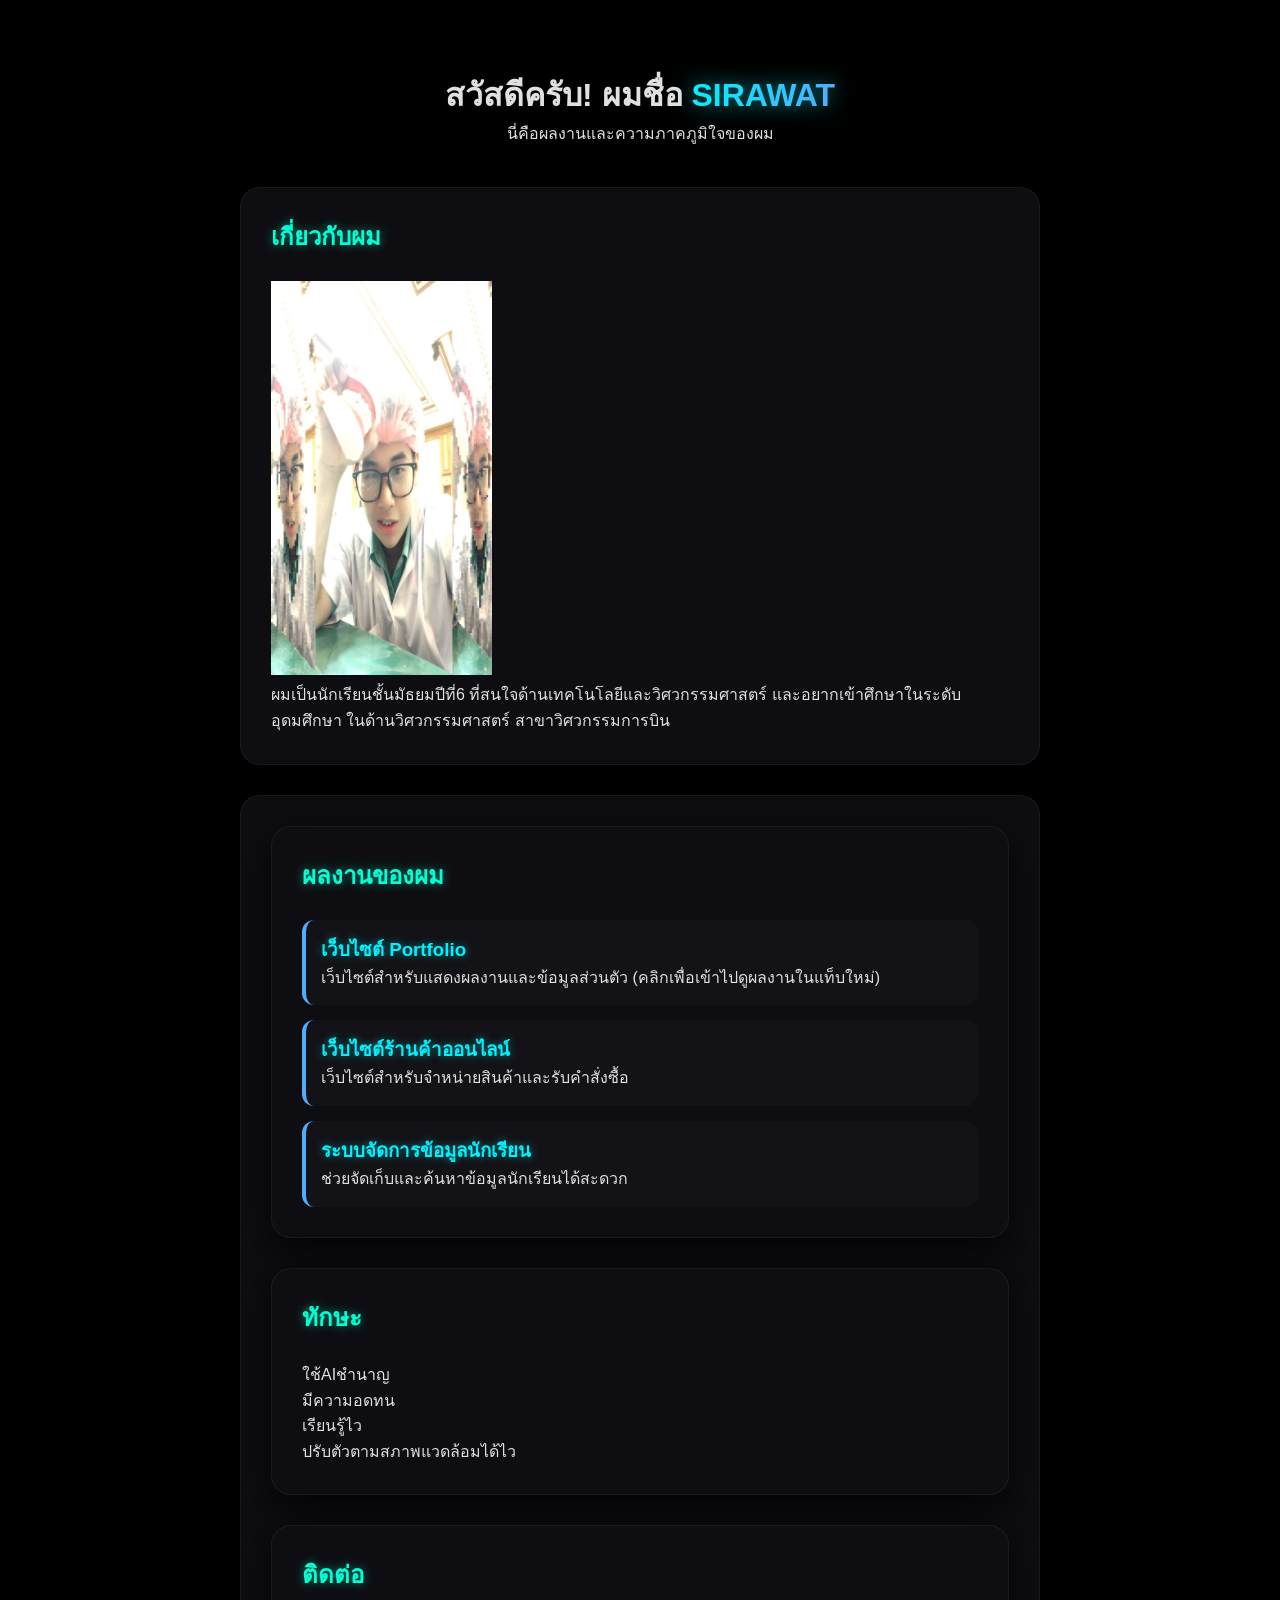
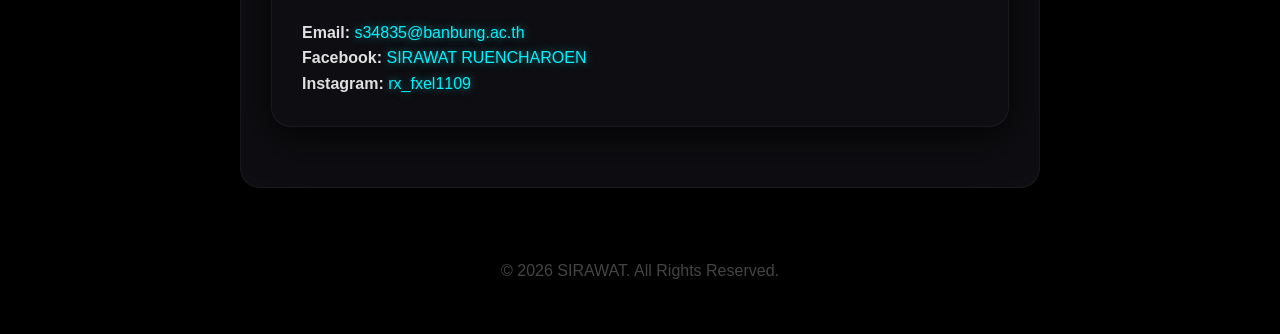
<file: index.html>
<!DOCTYPE html>
<html lang="th">
<head>
    <meta charset="UTF-8">
    <meta name="viewport" content="width=device-width, initial-scale=1.0">
    <title>Sirawat Portfolio</title>
    <link rel="stylesheet" href="style.css">
</head>
<body>

    <header>
        <h1>สวัสดีครับ! ผมชื่อ <span class="neon-text">SIRAWAT</span></h1>
        <p>นี่คือผลงานและความภาคภูมิใจของผม</p>
    </header>

    <div class="container">
        <section class="card">
            <h2>เกี่ยวกับผม</h2>
            <img src="F7103A56-EEE4-4817-B6E2-6D0ECC99D0CD.jpeg" width="30%">
            <p>ผมเป็นนักเรียนชั้นมัธยมปีที่6 ที่สนใจด้านเทคโนโลยีและวิศวกรรมศาสตร์ และอยากเข้าศึกษาในระดับอุดมศึกษา ในด้านวิศวกรรมศาสตร์ สาขาวิศวกรรมการบิน</p>
        </section>

        <section class="card">
           <section class="card">
            <h2>ผลงานของผม</h2>
            <a href="PORTFOLIO-DETAIL.html" target="_blank" rel="noopener noreferrer" style="text-decoration: none; color: inherit; display: block;">
                <div class="project-item">
                    <h3 class="highlight">เว็บไซต์ Portfolio</h3>
                    <p>เว็บไซต์สำหรับแสดงผลงานและข้อมูลส่วนตัว (คลิกเพื่อเข้าไปดูผลงานในแท็บใหม่)</p>
                </div>
            </a>

            <a href="shop-detail.html" target="_blank" rel="noopener noreferrer" style="text-decoration: none; color: inherit; display: block;">
                <div class="project-item">
                    <h3 class="highlight">เว็บไซต์ร้านค้าออนไลน์</h3>
                    <p>เว็บไซต์สำหรับจำหน่ายสินค้าและรับคำสั่งซื้อ</p>
                </div>
            </a>

            <a href="student-system-detail.html" target="_blank" rel="noopener noreferrer" style="text-decoration: none; color: inherit; display: block;">
                <div class="project-item">
                    <h3 class="highlight">ระบบจัดการข้อมูลนักเรียน</h3>
                    <p>ช่วยจัดเก็บและค้นหาข้อมูลนักเรียนได้สะดวก</p>
                </div>
            </a>
        </section>
            
        <section class="card">
            <h2>ทักษะ</h2>
            <p>ใช้AIชำนาญ</p>
            <p>มีความอดทน</p>
            <p>เรียนรู้ไว</p>
            <p>ปรับตัวตามสภาพแวดล้อมได้ไว</p>
        </section>

        <section class="card">
            <h2>ติดต่อ</h2>
            <p><strong>Email:</strong> <span class="highlight">s34835@banbung.ac.th</span></p>
            <p><strong>Facebook:</strong> <span class="highlight">SIRAWAT RUENCHAROEN</span></p>
            <p><strong>Instagram:</strong> <span class="highlight">rx_fxel1109</span></p>
        </section>
    </div>

    <footer>
        <p>© 2026 SIRAWAT. All Rights Reserved.</p>
    </footer>

    <script>
        window.addEventListener('scroll', () => {
            const scrollTop = window.scrollY;
            const docHeight = document.documentElement.scrollHeight - window.innerHeight;
            if (docHeight > 0) {
                const scrollPercent = scrollTop / docHeight;
                const hueValue = scrollPercent * 120; // เปลี่ยนโทนสีพื้นหลังเวลา Scroll
                document.body.style.setProperty('--scroll-hue', `${hueValue}deg`);
            }
        });
    </script>
</body>
</html>
</file>
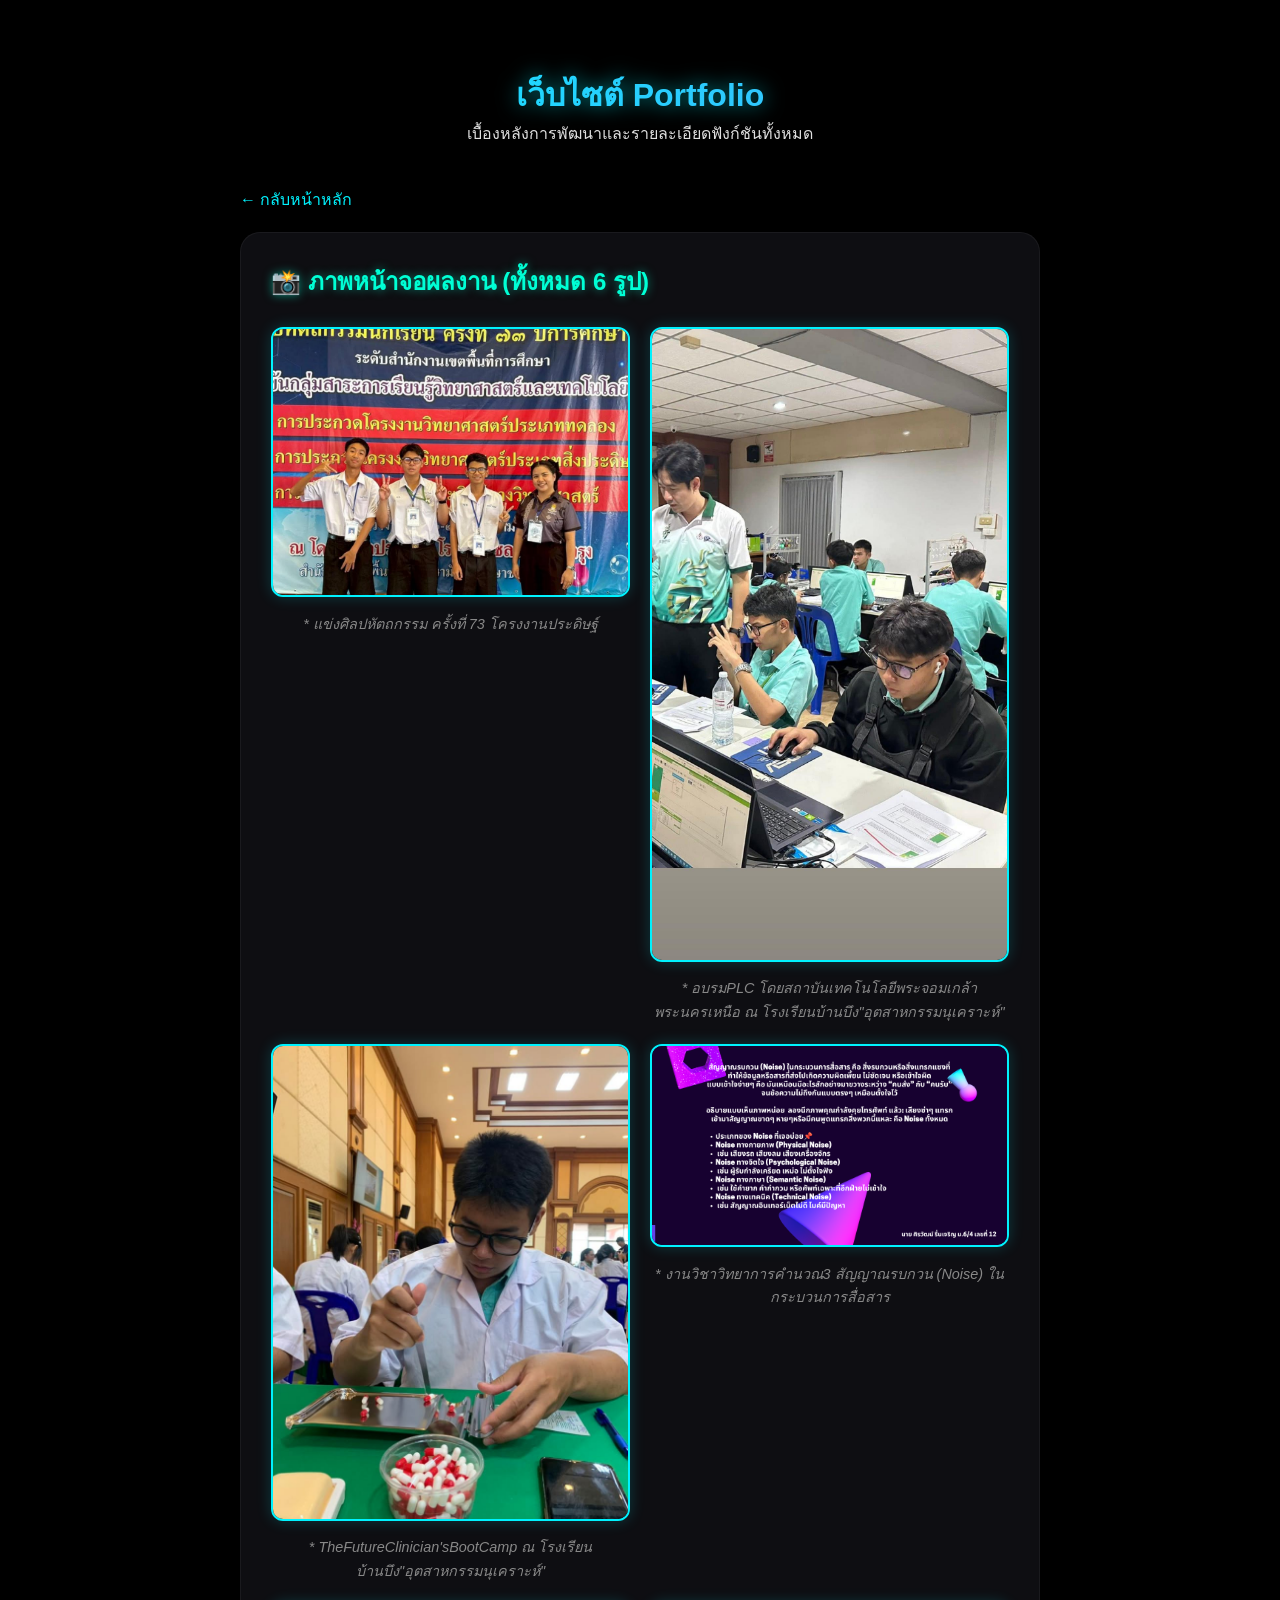
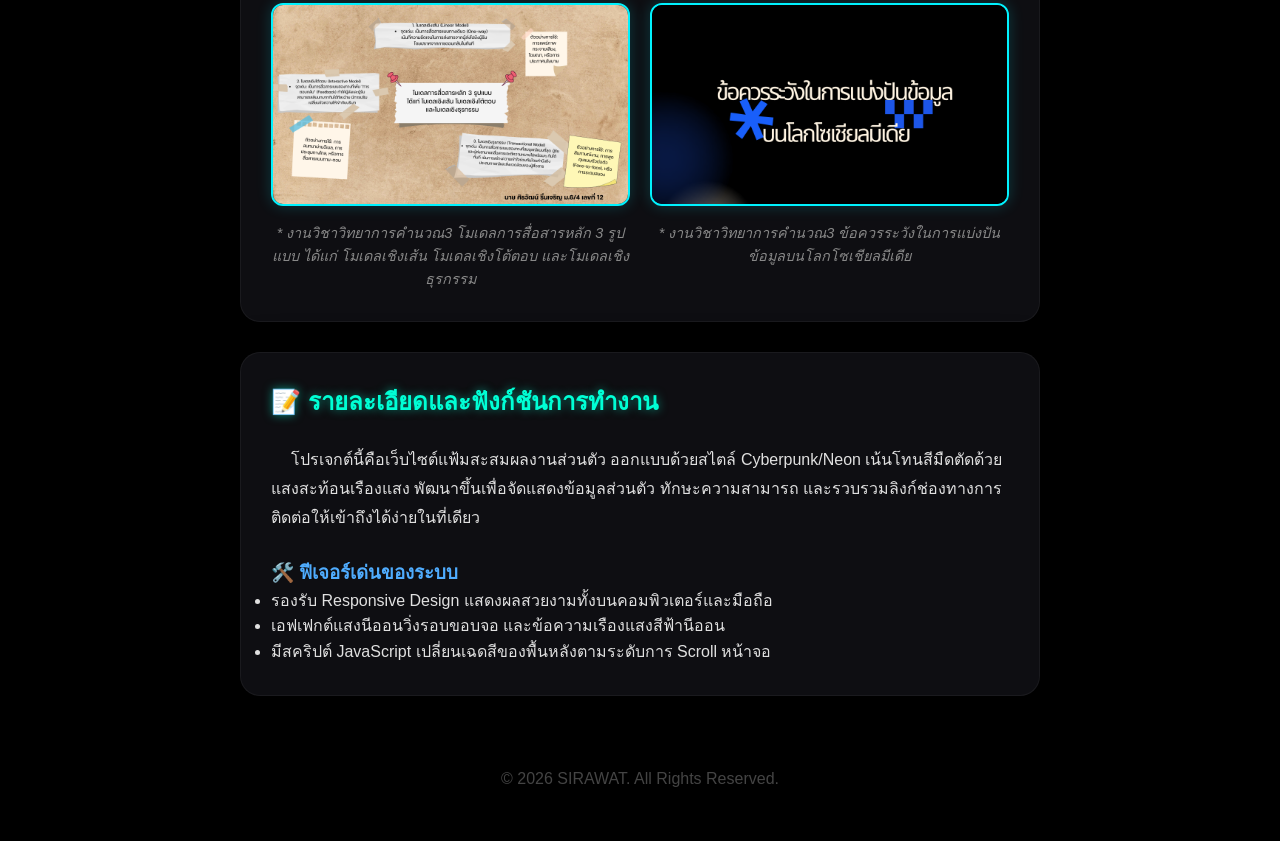
<file: PORTFOLIO-DETAIL.html>
<!DOCTYPE html>
<html lang="th">
<head>
    <meta charset="UTF-8">
    <meta name="viewport" content="width=device-width, initial-scale=1.0">
    <title>รายละเอียดผลงาน - SIRAWAT PORTFOLIO</title>
    
    <link rel="stylesheet" href="style.css"> 
</head>
<body>

    <header>
        <h1 class="neon-text">เว็บไซต์ Portfolio</h1>
        <p>เบื้องหลังการพัฒนาและรายละเอียดฟังก์ชันทั้งหมด</p>
    </header>

    <div class="container">
        <a href="index.html" style="color: var(--neon-blue); text-decoration: none; display: inline-block; margin-bottom: 20px;">← กลับหน้าหลัก</a>

        <section class="card">
            <h2>📸 ภาพหน้าจอผลงาน (ทั้งหมด 6 รูป)</h2>
            
            <div style="display: grid; grid-template-columns: repeat(auto-fit, minmax(280px, 1fr)); gap: 20px; margin-top: 25px;">
                
               <div style="text-align: center;">
                    <img src="work1.png.png" alt="รูปผลงาน 1" style="width: 100%; height: auto; border-radius: 12px; border: 2px solid var(--neon-blue); box-shadow: 0 0 15px rgba(0, 242, 254, 0.2);">
                    <p style="font-size: 0.9rem; color: #888; margin-top: 8px; font-style: italic;">* แข่งศิลปหัตถกรรม ครั้งที่ 73 โครงงานประดิษฐ์</p>
                </div>

                <div style="text-align: center;">
                    <img src="work2.png.png" alt="รูปผลงาน 2" style="width: 100%; height: auto; border-radius: 12px; border: 2px solid var(--neon-blue); box-shadow: 0 0 15px rgba(0, 242, 254, 0.2);">
                    <p style="font-size: 0.9rem; color: #888; margin-top: 8px; font-style: italic;">* อบรมPLC โดยสถาบันเทคโนโลยีพระจอมเกล้าพระนครเหนือ ณ โรงเรียนบ้านบึง"อุตสาหกรรมนุเคราะห์"</p>
                </div>

                <div style="text-align: center;">
                    <img src="work3.png.png" alt="รูปผลงาน 3" style="width: 100%; height: auto; border-radius: 12px; border: 2px solid var(--neon-blue); box-shadow: 0 0 15px rgba(0, 242, 254, 0.2);">
                    <p style="font-size: 0.9rem; color: #888; margin-top: 8px; font-style: italic;">* TheFutureClinician'sBootCamp ณ โรงเรียนบ้านบึง"อุตสาหกรรมนุเคราะห์"</p>
                </div>

               <div style="text-align: center;">
                    <img src="work4.png.png" alt="รูปผลงาน 4" style="width: 100%; height: auto; border-radius: 12px; border: 2px solid var(--neon-blue); box-shadow: 0 0 15px rgba(0, 242, 254, 0.2);">
                    <p style="font-size: 0.9rem; color: #888; margin-top: 8px; font-style: italic;">* งานวิชาวิทยาการคำนวณ3 สัญญาณรบกวน (Noise) ในกระบวนการสื่อสาร</p>
                </div>

                <div style="text-align: center;">
                    <img src="work5.png.png" alt="รูปผลงาน 5" style="width: 100%; height: auto; border-radius: 12px; border: 2px solid var(--neon-blue); box-shadow: 0 0 15px rgba(0, 242, 254, 0.2);">
                    <p style="font-size: 0.9rem; color: #888; margin-top: 8px; font-style: italic;">* งานวิชาวิทยาการคำนวณ3 โมเดลการสื่อสารหลัก 3 รูปแบบ ได้แก่ โมเดลเชิงเส้น โมเดลเชิงโต้ตอบ และโมเดลเชิงธุรกรรม</p>
                </div>

                <div style="text-align: center;">
                    <img src="work6.png.png" alt="รูปผลงาน 6" style="width: 100%; height: auto; border-radius: 12px; border: 2px solid var(--neon-blue); box-shadow: 0 0 15px rgba(0, 242, 254, 0.2);">
                    <p style="font-size: 0.9rem; color: #888; margin-top: 8px; font-style: italic;">* งานวิชาวิทยาการคำนวณ3 ข้อควรระวังในการแบ่งปันข้อมูลบนโลกโซเชียลมีเดีย</p>
                </div>

            </div>
        </section>

        <section class="card">
            <h2>📝 รายละเอียดและฟังก์ชันการทำงาน</h2>
            
            <p style="line-height: 1.8; text-indent: 20px;">
                โปรเจกต์นี้คือเว็บไซต์แฟ้มสะสมผลงานส่วนตัว ออกแบบด้วยสไตล์ Cyberpunk/Neon เน้นโทนสีมืดตัดด้วยแสงสะท้อนเรืองแสง พัฒนาขึ้นเพื่อจัดแสดงข้อมูลส่วนตัว ทักษะความสามารถ และรวบรวมลิงก์ช่องทางการติดต่อให้เข้าถึงได้ง่ายในที่เดียว
            </p>

            <h3 style="color: var(--neon-green); margin-top: 25px;">🛠️ ฟีเจอร์เด่นของระบบ</h3>
            <ul>
                <li>รองรับ Responsive Design แสดงผลสวยงามทั้งบนคอมพิวเตอร์และมือถือ</li>
                <li>เอฟเฟกต์แสงนีออนวิ่งรอบขอบจอ และข้อความเรืองแสงสีฟ้านีออน</li>
                <li>มีสคริปต์ JavaScript เปลี่ยนเฉดสีของพื้นหลังตามระดับการ Scroll หน้าจอ</li>
            </ul>
        </section>
    </div>

    <footer>
        <p>© 2026 SIRAWAT. All Rights Reserved.</p>
    </footer>

    <script>
        window.addEventListener('scroll', () => {
            const scrollTop = window.scrollY;
            const docHeight = document.documentElement.scrollHeight - window.innerHeight;
            if (docHeight > 0) {
                const scrollPercent = scrollTop / docHeight;
                const hueValue = scrollPercent * 120;
                document.body.style.setProperty('--scroll-hue', `${hueValue}deg`);
            }
        });
    </script>
</body>
</html>
</file>
<file: style.css>
:root {
    --scroll-hue: 0deg;
    --neon-blue: #00f2fe;
    --neon-green: #4facfe;
    --bg-black: #000000;
}

* {
    box-sizing: border-box;
    margin: 0;
    padding: 0;
    font-family: 'Arial', sans-serif;
}

body {
    color: #e0e0e0;
    line-height: 1.6;
    background-color: var(--bg-black) !important;
    background-image: radial-gradient(circle at center, #000000 50%, hsl(calc(220 + var(--scroll-hue)), 70%, 5%) 100%);
    background-attachment: fixed;
    min-height: 120vh;
    padding: 10px;
}

/* แสงขอบจอเรืองแสง (แบบไม่บังตัวหนังสือ) */
html {
    background-color: #000;
    box-shadow: inset 0 0 20px rgba(0, 242, 254, 0.4);
    animation: borderGlowShift 8s linear infinite;
}

header {
    text-align: center;
    padding: 60px 20px 20px;
    background: transparent;
}

.neon-text {
    background: linear-gradient(90deg, var(--neon-blue), var(--neon-green), var(--neon-blue));
    background-size: 200% auto;
    -webkit-background-clip: text;
    -webkit-text-fill-color: transparent;
    animation: textGlowRun 3s linear infinite;
    font-weight: bold;
    filter: drop-shadow(0 0 10px rgba(0, 242, 254, 0.6));
}

.container {
    max-width: 800px;
    margin: 20px auto;
}

section.card {
    background: rgba(15, 15, 20, 0.95);
    border: 1px solid rgba(255, 255, 255, 0.05);
    padding: 30px;
    margin-bottom: 30px;
    border-radius: 20px;
    box-shadow: 0 10px 40px rgba(0, 0, 0, 0.8);
}

section.card:hover {
    border-color: rgba(0, 242, 254, 0.3);
    box-shadow: 0 10px 40px rgba(0, 242, 254, 0.1);
}

section.card h2 {
    color: #00ffd5;
    margin-bottom: 25px;
    text-shadow: 0 0 10px rgba(0, 255, 213, 0.5);
}

/* ─── ส่วนรูปภาพโปรไฟล์ ─── */
.profile-content {
    display: flex;
    align-items: center;
    gap: 30px; /* เว้นระยะระหว่างรูปกับตัวหนังสือ */
}

.profile-img {
    width: 140px;           /* ขนาดรูปภาพ */
    height: 140px;
    border-radius: 50%;      /* ทำให้รูปเป็นวงกลม */
    border: 3px solid var(--neon-blue);
    box-shadow: 0 0 20px rgba(0, 242, 254, 0.5); /* เรืองแสงรอบรูป */
    object-fit: cover;       /* ป้องกันรูปเบี้ยว */
    transition: 0.5s;
}

.profile-img:hover {
    transform: scale(1.1) rotate(5deg);
    box-shadow: 0 0 30px var(--neon-blue);
}

.profile-text {
    flex: 1;
}

/* รายการผลงาน */
.project-item {
    padding: 15px;
    margin-top: 15px;
    border-radius: 12px;
    background: rgba(255, 255, 255, 0.02);
    border-left: 4px solid #4facfe;
    cursor: pointer;
    transition: 0.3s;
}

.project-item:hover {
    background: rgba(0, 242, 254, 0.05);
    transform: translateX(10px);
}

.highlight {
    color: var(--neon-blue);
    text-shadow: 0 0 8px rgba(0, 242, 254, 0.5);
}

footer {
    text-align: center;
    padding: 40px;
    color: #444;
}

/* การตั้งค่าหน้าจอเล็ก (มือถือ) */
@media (max-width: 600px) {
    .profile-content {
        flex-direction: column; /* ถือถือให้รูปอยู่บน ข้อความอยู่ล่าง */
        text-align: center;
    }
    .profile-img {
        width: 120px;
        height: 120px;
    }
}

/* Animations */
@keyframes textGlowRun {
    0% { background-position: 0% 50%; }
    100% { background-position: 200% 50%; }
}

@keyframes borderGlowShift {
    0%   { box-shadow: inset 0 0 20px rgba(0, 242, 254, 0.4); }
    50%  { box-shadow: inset 0 0 20px rgba(155, 81, 224, 0.4); }
    100% { box-shadow: inset 0 0 20px rgba(0, 242, 254, 0.4); }
}
</file>
